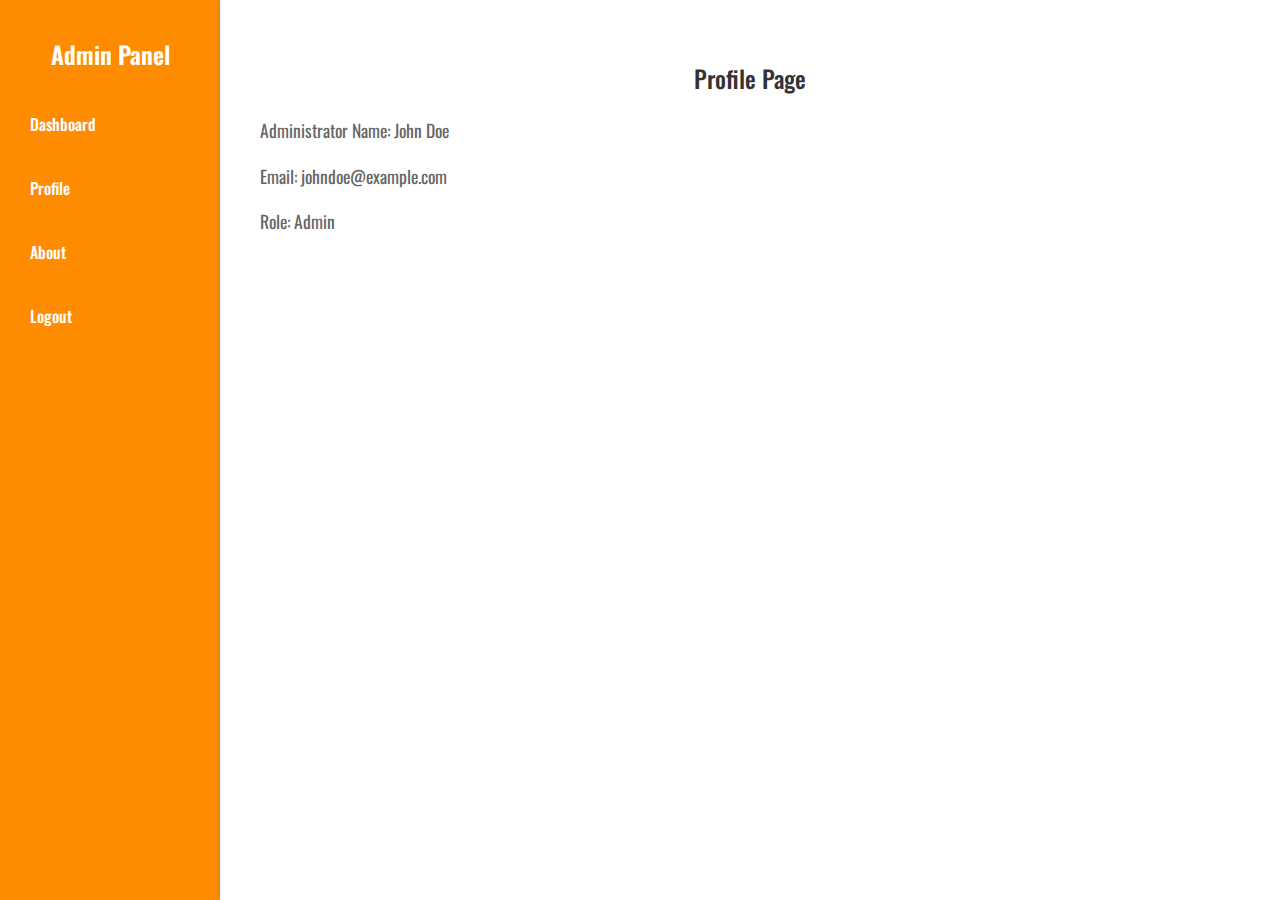
<file: profile.html>
<!DOCTYPE html>
<html lang="en">
<head>
    <meta charset="UTF-8">
    <meta name="viewport" content="width=device-width, initial-scale=1.0">
    <title>Profile - State Road Transport Corporation</title>
    <link href="https://fonts.googleapis.com/css2?family=Oswald:wght@300;400;500;600;700&display=swap" rel="stylesheet">
    <link rel="stylesheet" href="styles.css">
</head>
<body>
    <div class="sidebar">
        <h1>Admin Panel</h1>
        <nav>
            <ul>
                <li><a href="index.html">Dashboard</a></li>
                <li><a href="profile.html">Profile</a></li>
                <li><a href="#" onclick="showPopup('About clicked')">About</a></li>
                <li><a href="#" onclick="initiateLogout()">Logout</a></li>
            </ul>
        </nav>
    </div>
    <div class="main-content">
        <h2>Profile Page</h2>
        <p>Administrator Name: John Doe</p>
        <p>Email: johndoe@example.com</p>
        <p>Role: Admin</p>
    </div>
    <script src="script.js"></script>
</body>
</html>
</file>
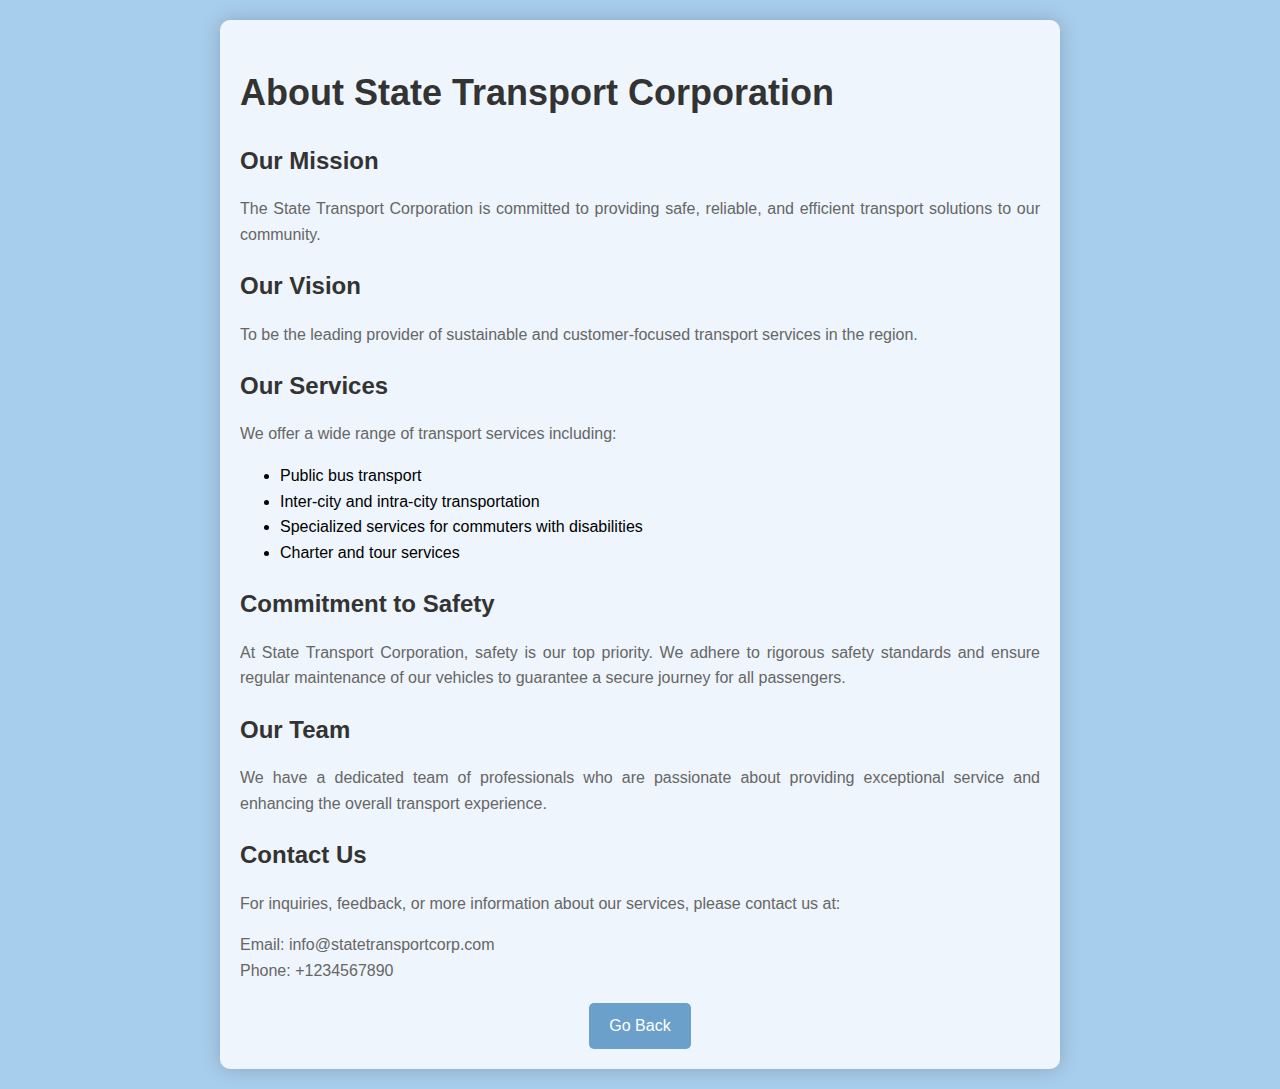
<file: index/about.html>
<!DOCTYPE html>
<html lang="en">
<head>
<meta charset="UTF-8">
<meta name="viewport" content="width=device-width, initial-scale=1.0">
<title>About State Transport Corporation</title>
<style>
    body {
        font-family: Arial, sans-serif;
        margin: 0;
        padding: 0;
        background-color: #a8ceed; /* Background color */
    }
    .container {
        max-width: 800px;
        margin: 20px auto;
        padding: 20px;
        background-color: rgba(255, 255, 255, 0.8); /* Reduced opacity white background */
        border-radius: 10px;
        box-shadow: 0 0 20px rgba(0, 0, 0, 0.2);
        text-align: justify;
        line-height: 1.6;
    }
    h1, h2 {
        color: #333;
    }
    h1 {
        font-size: 36px;
        margin-bottom: 20px;
    }
    h2 {
        font-size: 24px;
        margin-bottom: 10px;
    }
    p {
        color: #666;
        font-size: 16px;
    }
    .btn-container {
        text-align: center;
        margin-top: 20px;
    }
    .btn-container a {
        display: inline-block;
        padding: 10px 20px;
        background-color: #6ba0cb;
        color: #fff;
        text-decoration: none;
        border-radius: 5px;
        transition: background-color 0.3s ease;
    }
    .btn-container a:hover {
        background-color: #5c9b6f;
    }
</style>
</head>
<body>

<div class="container">
    <h1>About State Transport Corporation</h1>
    
    <h2>Our Mission</h2>
    <p>The State Transport Corporation is committed to providing safe, reliable, and efficient transport solutions to our community.</p>
    
    <h2>Our Vision</h2>
    <p>To be the leading provider of sustainable and customer-focused transport services in the region.</p>
    
    <h2>Our Services</h2>
    <p>We offer a wide range of transport services including:</p>
    <ul>
        <li>Public bus transport</li>
        <li>Inter-city and intra-city transportation</li>
        <li>Specialized services for commuters with disabilities</li>
        <li>Charter and tour services</li>
    </ul>
    
    <h2>Commitment to Safety</h2>
    <p>At State Transport Corporation, safety is our top priority. We adhere to rigorous safety standards and ensure regular maintenance of our vehicles to guarantee a secure journey for all passengers.</p>
    
    <h2>Our Team</h2>
    <p>We have a dedicated team of professionals who are passionate about providing exceptional service and enhancing the overall transport experience.</p>
    
    <h2>Contact Us</h2>
    <p>For inquiries, feedback, or more information about our services, please contact us at:</p>
    <p>Email: info@statetransportcorp.com<br>
       Phone: +1234567890</p>
    
    <div class="btn-container">
        <a href="../index/index.php">Go Back</a>
    </div>
</div>

</body>
</html>
</file>
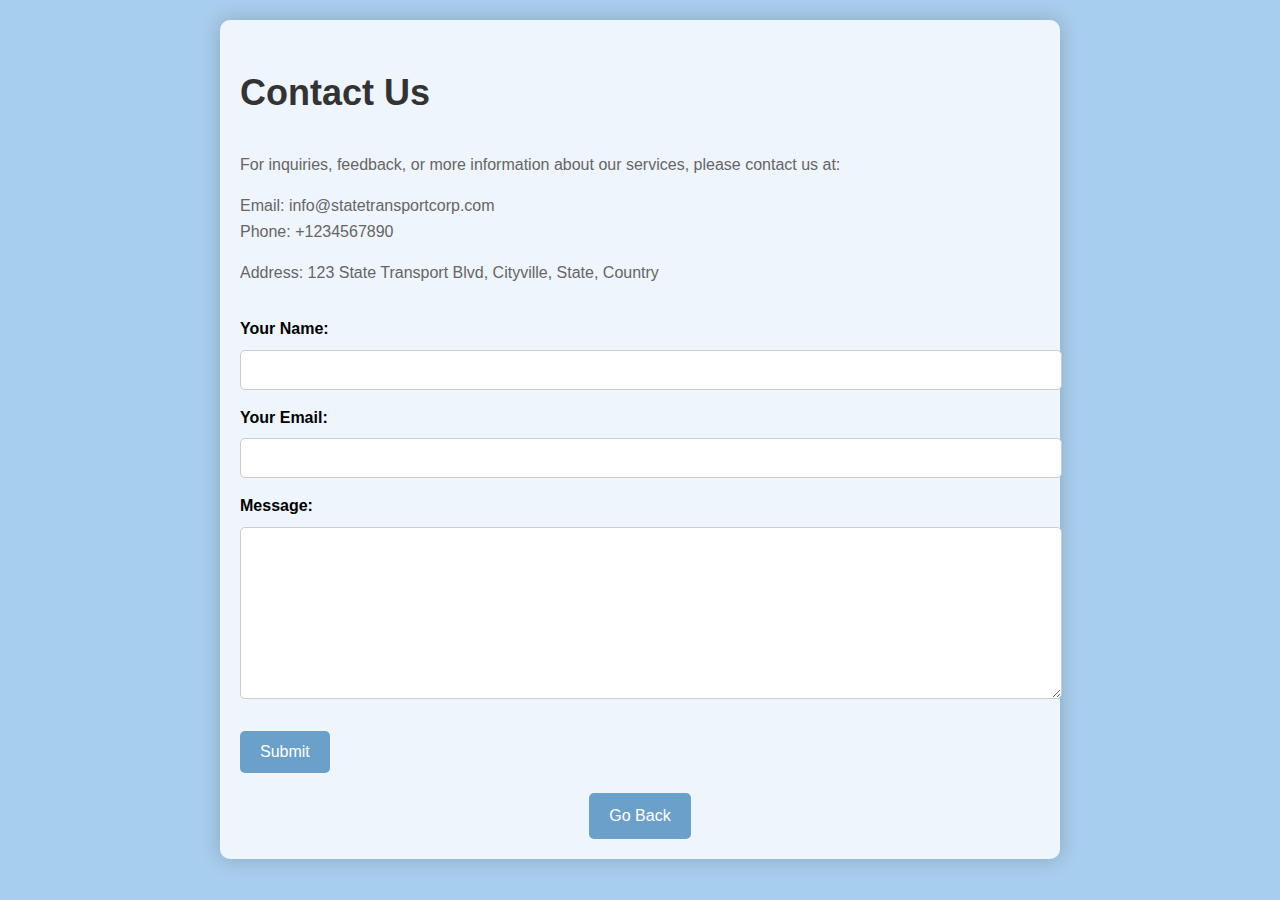
<file: index/contact.html>
<!DOCTYPE html>
<html lang="en">
<head>
<meta charset="UTF-8">
<meta name="viewport" content="width=device-width, initial-scale=1.0">
<title>Contact Us - State Transport Corporation</title>
<style>
    body {
        font-family: Arial, sans-serif;
        margin: 0;
        padding: 0;
        background-color: #a8ceed; /* Background color */
    }
    .container {
        max-width: 800px;
        margin: 20px auto;
        padding: 20px;
        background-color: rgba(255, 255, 255, 0.8); /* Reduced opacity white background */
        border-radius: 10px;
        box-shadow: 0 0 20px rgba(0, 0, 0, 0.2);
        text-align: justify;
        line-height: 1.6;
    }
    h1, h2 {
        color: #333;
    }
    h1 {
        font-size: 36px;
        margin-bottom: 20px;
    }
    h2 {
        font-size: 24px;
        margin-bottom: 10px;
    }
    p {
        color: #666;
        font-size: 16px;
    }
    .contact-info {
        margin-top: 30px;
    }
    .contact-info p {
        margin-bottom: 10px;
    }
    .contact-form {
        margin-top: 30px;
    }
    .contact-form label {
        display: block;
        margin-bottom: 8px;
        font-weight: bold;
    }
    .contact-form input, .contact-form textarea {
        width: 100%;
        padding: 10px;
        margin-bottom: 15px;
        border: 1px solid #ccc;
        border-radius: 5px;
        font-size: 16px;
    }
    .contact-form textarea {
        height: 150px;
    }
    .contact-form button {
        padding: 12px 20px;
        background-color: #6ba0cb;
        color: #fff;
        border: none;
        border-radius: 5px;
        cursor: pointer;
        font-size: 16px;
        transition: background-color 0.3s ease;
        margin-top: 10px;
    }
    .contact-form button:hover {
        background-color: #5c9b6f;
    }
    .btn-container {
        text-align: center;
        margin-top: 20px;
    }
    .btn-container a {
        display: inline-block;
        padding: 10px 20px;
        background-color: #6ba0cb;
        color: #fff;
        text-decoration: none;
        border-radius: 5px;
        transition: background-color 0.3s ease;
    }
    .btn-container a:hover {
        background-color: #5c9b6f;
    }
</style>
</head>
<body>

<div class="container">
    <h1>Contact Us</h1>
    
    <div class="contact-info">
        <p>For inquiries, feedback, or more information about our services, please contact us at:</p>
        <p>Email: info@statetransportcorp.com<br>
           Phone: +1234567890</p>
        <p>Address: 123 State Transport Blvd, Cityville, State, Country</p>
    </div>
    
    <div class="contact-form">
        <form id="contactForm" action="#" method="post">
            <label for="name">Your Name:</label>
            <input type="text" id="name" name="name" required>
            
            <label for="email">Your Email:</label>
            <input type="email" id="email" name="email" required>
            
            <label for="message">Message:</label>
            <textarea id="message" name="message" required></textarea>
            
            <button type="submit">Submit</button>
        </form>
    </div>

    <div class="btn-container">
        <a href="../index/index.php">Go Back</a>
    </div>
</div>

<script>
    // JavaScript for handling form submission
    document.getElementById("contactForm").addEventListener("submit", function(event) {
        event.preventDefault(); // Prevent the default form submission
        
        // Display alert message
        alert("Message submitted!");

        // Redirect to contact page (change the URL as per your structure)
        window.location.href = "contact.html";
    });
</script>

</body>
</html>
</file>
<file: styles.css>
body {
    margin: 0;
    font-family: 'Oswald', sans-serif;
    display: flex;
    background-color: #f4f4f4;
}

.sidebar {
    background-color: #FF8C00;
    width: 220px;
    height: 100vh;
    padding: 20px;
    box-sizing: border-box;
    box-shadow: 2px 0 5px rgba(0, 0, 0, 0.1);
}

.sidebar h1 {
    color: white;
    font-weight: 600;
    margin-bottom: 30px;
    text-align: center;
    font-size: 1.5em;
}

.sidebar nav ul {
    list-style: none;
    padding: 0;
}

.sidebar nav ul li {
    margin-bottom: 20px;
}

.sidebar nav ul li a {
    text-decoration: none;
    color: white;
    font-weight: 500;
    display: block;
    padding: 10px;
    border-radius: 5px;
    transition: background 0.3s;
}

.sidebar nav ul li a:hover {
    background-color: rgba(255, 255, 255, 0.1);
}

.main-content {
    background-color: white;
    padding: 40px;
    width: calc(100% - 220px);
    box-sizing: border-box;
    box-shadow: -2px 0 5px rgba(0, 0, 0, 0.1);
}

.main-content h2 {
    color: #333;
    font-weight: 500;
    margin-bottom: 20px;
    text-align: center;
}

.buttons {
    margin-top: 30px;
    display: flex;
    flex-direction: column;
    align-items: center;
}

.buttons button {
    background-color: #FF8C00;
    color: white;
    border: none;
    padding: 15px 25px;
    margin-bottom: 20px;
    font-size: 16px;
    cursor: pointer;
    border-radius: 5px;
    box-shadow: 0 4px 6px rgba(0, 0, 0, 0.1);
    transition: background 0.3s, transform 0.3s;
}

.buttons button:hover {
    background-color: #e67e22;
    transform: translateY(-2px);
}

.main-content p {
    color: #666;
    font-size: 1.1em;
    line-height: 1.6em;
}
</file>
